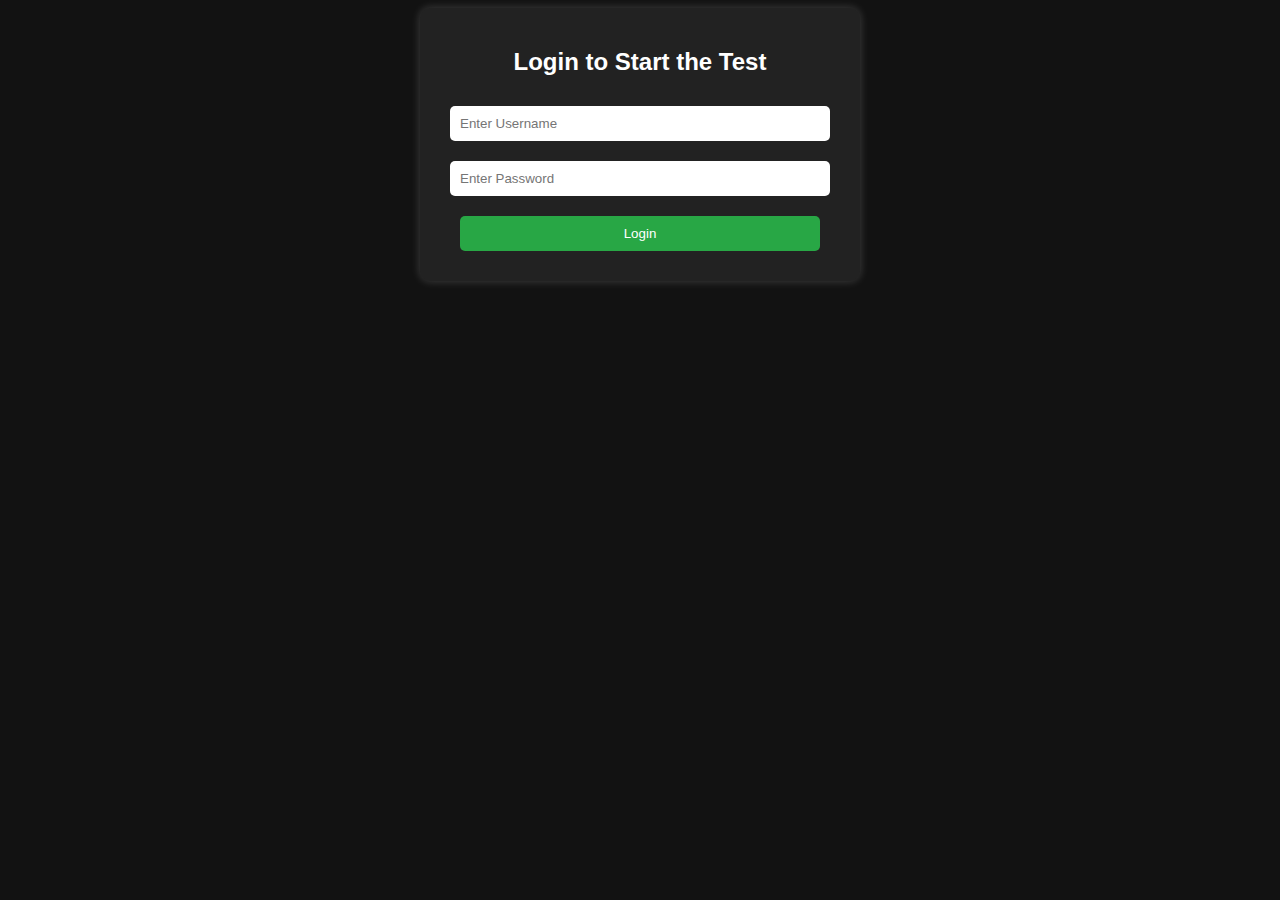
<file: index.html>
<!DOCTYPE html>
<html lang="en">
<head>
    <meta charset="UTF-8">
    <meta name="viewport" content="width=device-width, initial-scale=1.0">
    <title>Login - Online Test</title>
    <link rel="stylesheet" href="style.css">
    <script>
        function login() {
            const users = {
                "Aru": "Ar@1234",
                "Sibu": "ST@4321"
                
            };
            
            let username = document.getElementById("username").value;
            let password = document.getElementById("password").value;
            
            if (users[username] && users[username] === password) {
                if (localStorage.getItem(`completed_${username}`)) {
                    alert("You have already attempted the test.");
                } else {
                    localStorage.setItem("currentUser", username);
                    window.location.href = "test.html";
                }
            } else {
                alert("Invalid Username or Password");
            }
        }
    </script>
</head>
<body>
    <div class="container">
        <h2>Login to Start the Test</h2>
        <input type="text" id="username" placeholder="Enter Username">
        <input type="password" id="password" placeholder="Enter Password">
        <button onclick="login()">Login</button>
    </div>
</body>
</html>
</file>
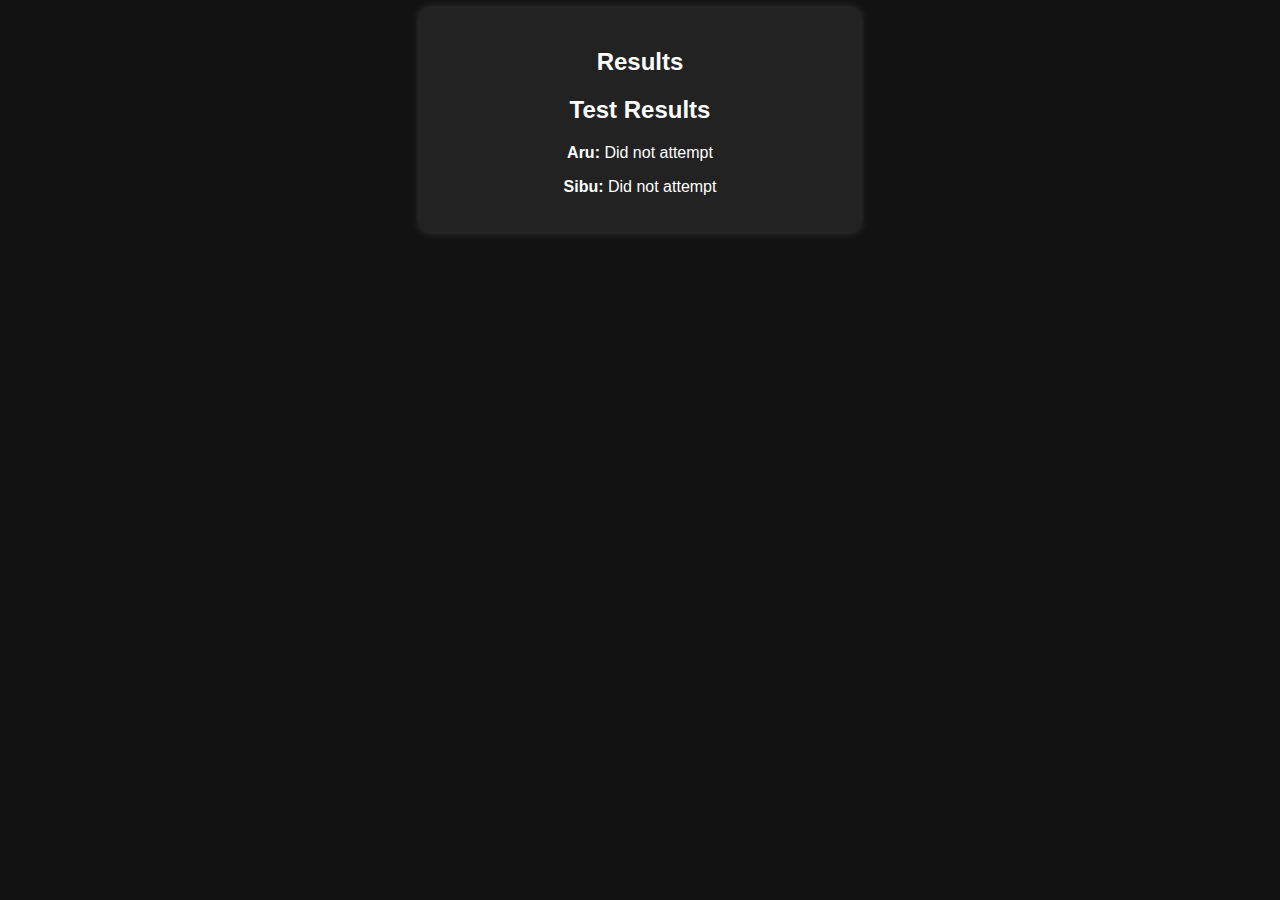
<file: results.html>
<!DOCTYPE html>
<html lang="en">
<head>
    <meta charset="UTF-8">
    <meta name="viewport" content="width=device-width, initial-scale=1.0">
    <title>Test Results</title>
    <link rel="stylesheet" href="style.css">
    <script>
        function showResults() {
            let users = ["Aru", "Sibu"];
            let resultsDiv = document.getElementById("results");

            resultsDiv.innerHTML = "<h2>Test Results</h2>";
            
            users.forEach(user => {
                let score = localStorage.getItem(`score_${user}`);
                if (score !== null) {
                    resultsDiv.innerHTML += `<p><b>${user}:</b> ${score} / 60</p>`;
                } else {
                    resultsDiv.innerHTML += `<p><b>${user}:</b> Did not attempt</p>`;
                }
            });
        }
    </script>
</head>
<body onload="showResults()">
    <div class="container">
        <h2>Results</h2>
        <div id="results"></div>
    </div>
</body>
</html>
</file>
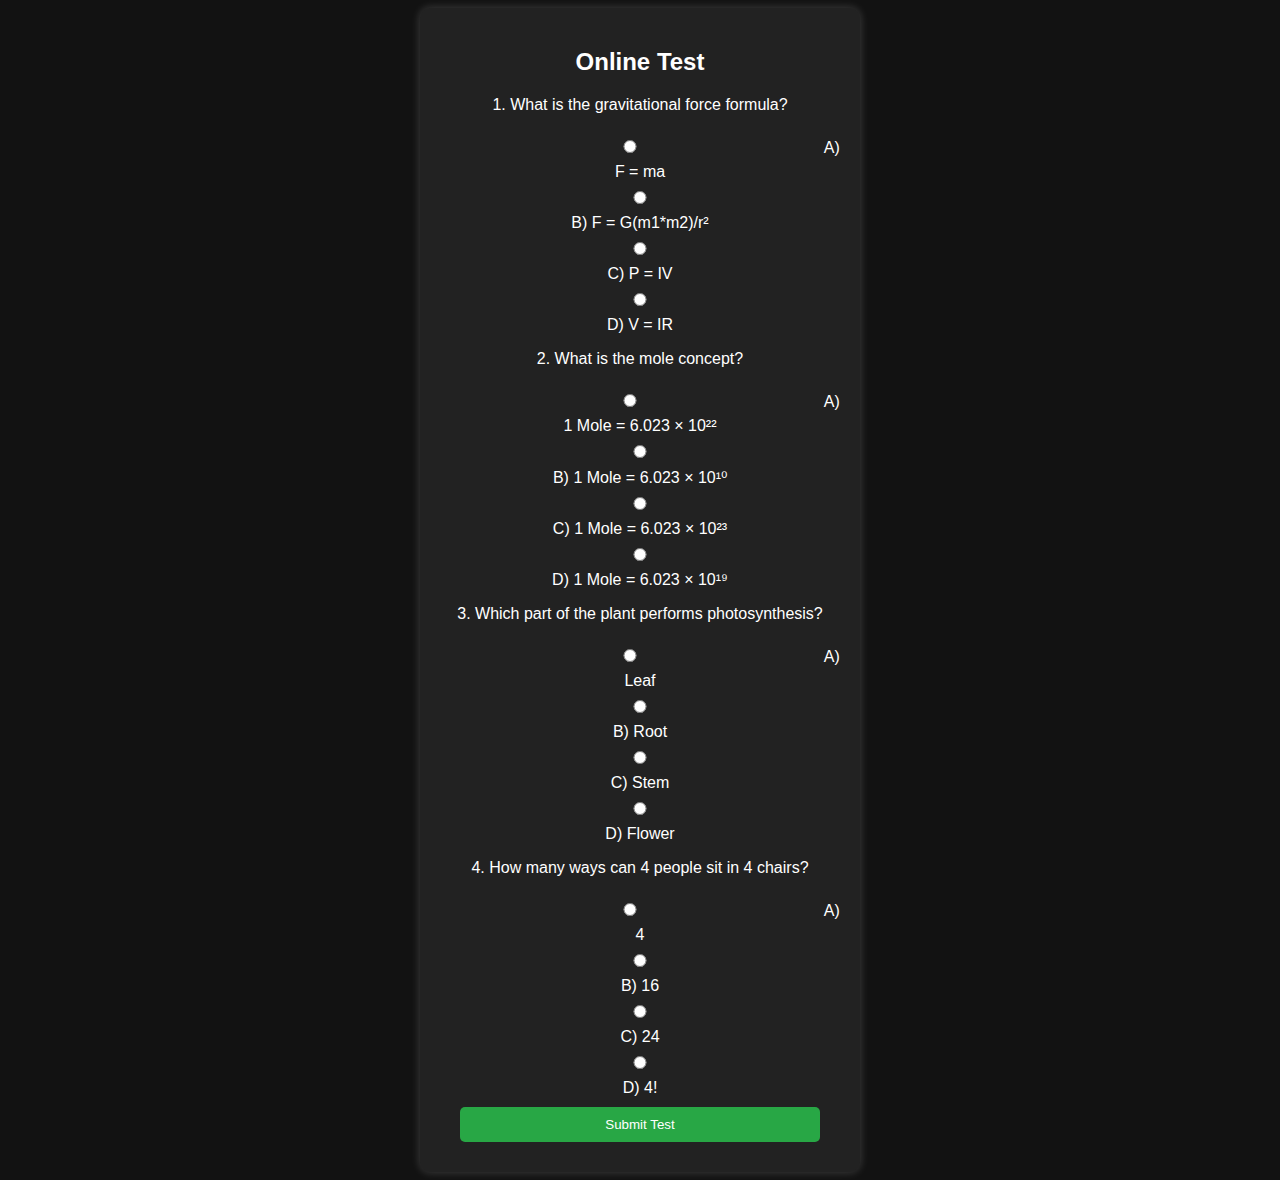
<file: test.html>
<!DOCTYPE html>
<html lang="en">
<head>
    <meta charset="UTF-8">
    <meta name="viewport" content="width=device-width, initial-scale=1.0">
    <title>Online Test</title>
    <link rel="stylesheet" href="style.css">
    <script>
        let correctAnswers = ["B", "C", "A", "D"];
        let score = 0;
        let user = localStorage.getItem("currentUser");

        // Prevent Screenshot
        document.addEventListener("keyup", (e) => {
            if (e.key === "PrintScreen") {
                alert("Screenshots are not allowed!");
                return false;
            }
        });

        // Prevent Tab Switching
        document.addEventListener("visibilitychange", () => {
            if (document.hidden) {
                alert("You switched the tab. Test cancelled!");
                localStorage.setItem(`completed_${user}`, "true");
                window.location.href = "index.html";
            }
        });

        function submitTest() {
            for (let i = 1; i <= 4; i++) {
                let selected = document.querySelector(`input[name="q${i}"]:checked`);
                if (selected) {
                    if (selected.value === correctAnswers[i - 1]) {
                        score += 15;
                    } else {
                        score -= 25;
                    }
                }
            }

            localStorage.setItem(`score_${user}`, score);
            localStorage.setItem(`completed_${user}`, "true");
            alert("Test submitted successfully!");
            window.location.href = "index.html";
        }
    </script>
</head>
<body>
    <div class="container">
        <h2>Online Test</h2>

        <p>1. What is the gravitational force formula?</p>
        <label><input type="radio" name="q1" value="A"> A) F = ma</label><br>
        <label><input type="radio" name="q1" value="B"> B) F = G(m1*m2)/r²</label><br>
        <label><input type="radio" name="q1" value="C"> C) P = IV</label><br>
        <label><input type="radio" name="q1" value="D"> D) V = IR</label><br>

        <p>2. What is the mole concept?</p>
        <label><input type="radio" name="q2" value="A"> A) 1 Mole = 6.023 × 10²²</label><br>
        <label><input type="radio" name="q2" value="B"> B) 1 Mole = 6.023 × 10¹⁰</label><br>
        <label><input type="radio" name="q2" value="C"> C) 1 Mole = 6.023 × 10²³</label><br>
        <label><input type="radio" name="q2" value="D"> D) 1 Mole = 6.023 × 10¹⁹</label><br>

        <p>3. Which part of the plant performs photosynthesis?</p>
        <label><input type="radio" name="q3" value="A"> A) Leaf</label><br>
        <label><input type="radio" name="q3" value="B"> B) Root</label><br>
        <label><input type="radio" name="q3" value="C"> C) Stem</label><br>
        <label><input type="radio" name="q3" value="D"> D) Flower</label><br>

        <p>4. How many ways can 4 people sit in 4 chairs?</p>
        <label><input type="radio" name="q4" value="A"> A) 4</label><br>
        <label><input type="radio" name="q4" value="B"> B) 16</label><br>
        <label><input type="radio" name="q4" value="C"> C) 24</label><br>
        <label><input type="radio" name="q4" value="D"> D) 4!</label><br>

        <button onclick="submitTest()">Submit Test</button>
    </div>
</body>
</html>
</file>
<file: style.css>
body {
    font-family: Arial, sans-serif;
    background: #121212;
    color: white;
    text-align: center;
}

.container {
    max-width: 400px;
    margin: auto;
    padding: 20px;
    background: #222;
    border-radius: 10px;
    box-shadow: 0 0 10px rgba(255, 255, 255, 0.2);
}

input, button {
    width: 90%;
    margin: 10px;
    padding: 10px;
    border-radius: 5px;
    border: none;
}

button {
    background: #28a745;
    color: white;
    cursor: pointer;
}

button:hover {
    background: #218838;
}
</file>
